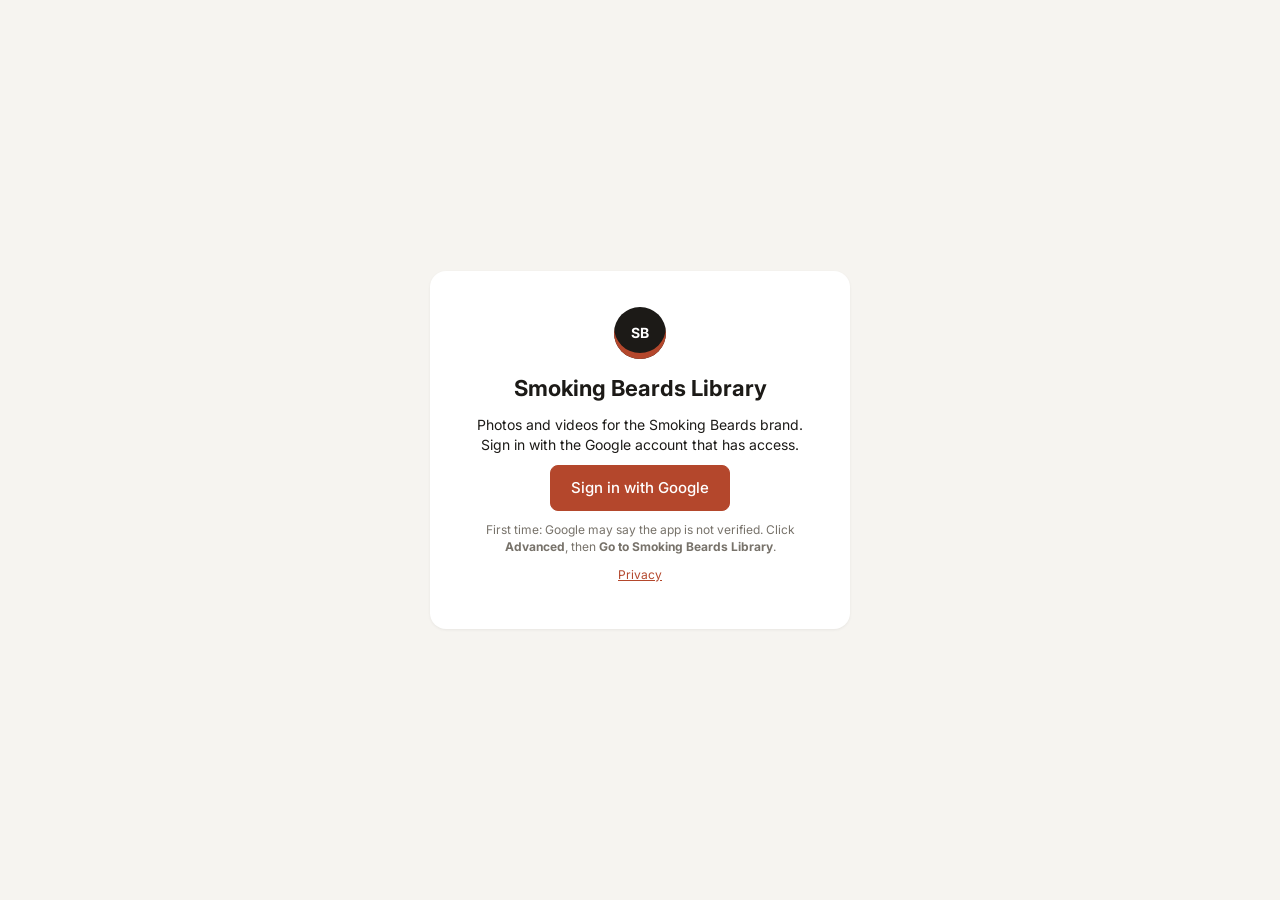
<file: index.html>
<!doctype html>
<html lang="en">
<head>
<meta charset="utf-8">
<meta name="viewport" content="width=device-width, initial-scale=1, viewport-fit=cover">
<title>Smoking Beards Library</title>
<link rel="preconnect" href="https://fonts.googleapis.com">
<link rel="preconnect" href="https://fonts.gstatic.com" crossorigin>
<link href="https://fonts.googleapis.com/css2?family=Inter:wght@400;500;600;700&display=swap" rel="stylesheet">
<link rel="stylesheet" href="css/app.css">
<script src="https://accounts.google.com/gsi/client" async defer></script>
<script type="module" src="js/app.js"></script>
</head>
<body>

<!-- Sign-in screen -->
<section id="signin" class="signin">
  <div class="signin-card">
    <div class="brand-mark">SB</div>
    <h1>Smoking Beards Library</h1>
    <p>Photos and videos for the Smoking Beards brand. Sign in with the Google account that has access.</p>
    <button id="signin-btn" class="btn primary big">Sign in with Google</button>
    <p id="signin-msg" class="muted small"></p>
    <p class="muted small">First time: Google may say the app is not verified. Click <b>Advanced</b>, then <b>Go to Smoking Beards Library</b>.</p>
    <p class="small"><a href="privacy.html">Privacy</a></p>
  </div>
</section>

<!-- Main app -->
<div id="app" class="app" hidden>
  <aside id="sidebar" class="sidebar">
    <div class="side-head">
      <div class="brand-mark sm">SB</div>
      <div class="side-title">Library</div>
      <button class="icon-btn only-mobile" data-act="close-sidebar" aria-label="Close">&times;</button>
    </div>
    <nav id="views" class="side-section"></nav>
    <div class="side-section">
      <div class="side-label">Folders</div>
      <div id="tree" class="tree"></div>
    </div>
    <div id="facets" class="side-section"></div>
    <div class="side-foot">
      <div id="who" class="muted small"></div>
      <button class="link" data-act="signout">Sign out</button>
    </div>
  </aside>

  <main class="main">
    <header class="topbar">
      <button class="icon-btn only-mobile" data-act="open-sidebar" aria-label="Browse">&#9776;</button>
      <div class="search">
        <div id="chips" class="chips"></div>
        <input id="q" type="search" autocomplete="off" placeholder="Search tags, events, formats. Try: Fred + Ribeye + vertical" aria-label="Search">
        <div id="suggest" class="suggest" hidden></div>
      </div>
      <div class="admin-only top-actions">
        <button class="btn" data-act="new-folder">New folder</button>
        <button class="btn primary" data-act="upload">Upload</button>
        <button class="btn" data-act="access">Access</button>
      </div>
    </header>

    <div class="subbar">
      <div class="subbar-left"><div id="crumbs" class="crumbs"></div><div id="era" class="era" hidden></div></div>
      <div class="subbar-right">
        <span id="count" class="muted small"></span>
        <button class="link small" data-act="select-all">Select all</button>
        <select id="groupby" aria-label="Group by">
          <option value="none">No grouping</option>
          <option value="action">Group by action</option>
          <option value="content">Group by content</option>
          <option value="type">Group by content type</option>
          <option value="event">Group by event</option>
          <option value="shape">Group by format</option>
        </select>
        <select id="sort" aria-label="Sort">
          <option value="new">Newest first</option>
          <option value="old">Oldest first</option>
          <option value="name">Name</option>
          <option value="long">Longest videos</option>
        </select>
      </div>
    </div>

    <div id="status" class="status" hidden></div>
    <div id="grid" class="grid"></div>
    <div id="more" class="more"></div>
  </main>
</div>

<!-- Bulk action bar -->
<div id="bulk" class="bulk" hidden>
  <span id="bulk-count"></span>
  <button class="btn ghost-dark" data-act="download">Download</button>
  <span class="admin-only bulk-admin">
    <button class="btn ghost-dark" data-act="bulk-tag" title="T">Add tag</button>
    <button class="btn ghost-dark" data-act="bulk-untag">Remove tag</button>
    <button class="btn ghost-dark" data-act="bulk-confirm" title="C">Confirm AI</button>
    <span class="pkg-set">
      <span class="muted-dark small">Packaging</span>
      <button class="btn ghost-dark" data-act="pkg" data-pkg="new" title="1">New</button>
      <button class="btn ghost-dark" data-act="pkg" data-pkg="old" title="2">Old</button>
      <button class="btn ghost-dark" data-act="pkg" data-pkg="none" title="3">None</button>
    </span>
  </span>
  <button class="icon-btn dark" data-act="clear-selection" aria-label="Clear selection">&times;</button>
</div>

<!-- Detail view -->
<div id="detail" class="overlay" hidden>
  <div class="detail">
    <div class="detail-media" id="detail-media"></div>
    <div class="detail-info" id="detail-info"></div>
    <button class="icon-btn detail-close" data-act="close-detail" aria-label="Close">&times;</button>
    <button class="nav-btn prev" data-act="prev" aria-label="Previous">&#8249;</button>
    <button class="nav-btn next" data-act="next" aria-label="Next">&#8250;</button>
  </div>
</div>

<!-- Generic dialog (upload, access, tag picker) -->
<div id="dialog" class="overlay" hidden><div class="dialog" id="dialog-body"></div></div>

<div id="toast" class="toast" hidden></div>
</body>
</html>
</file>
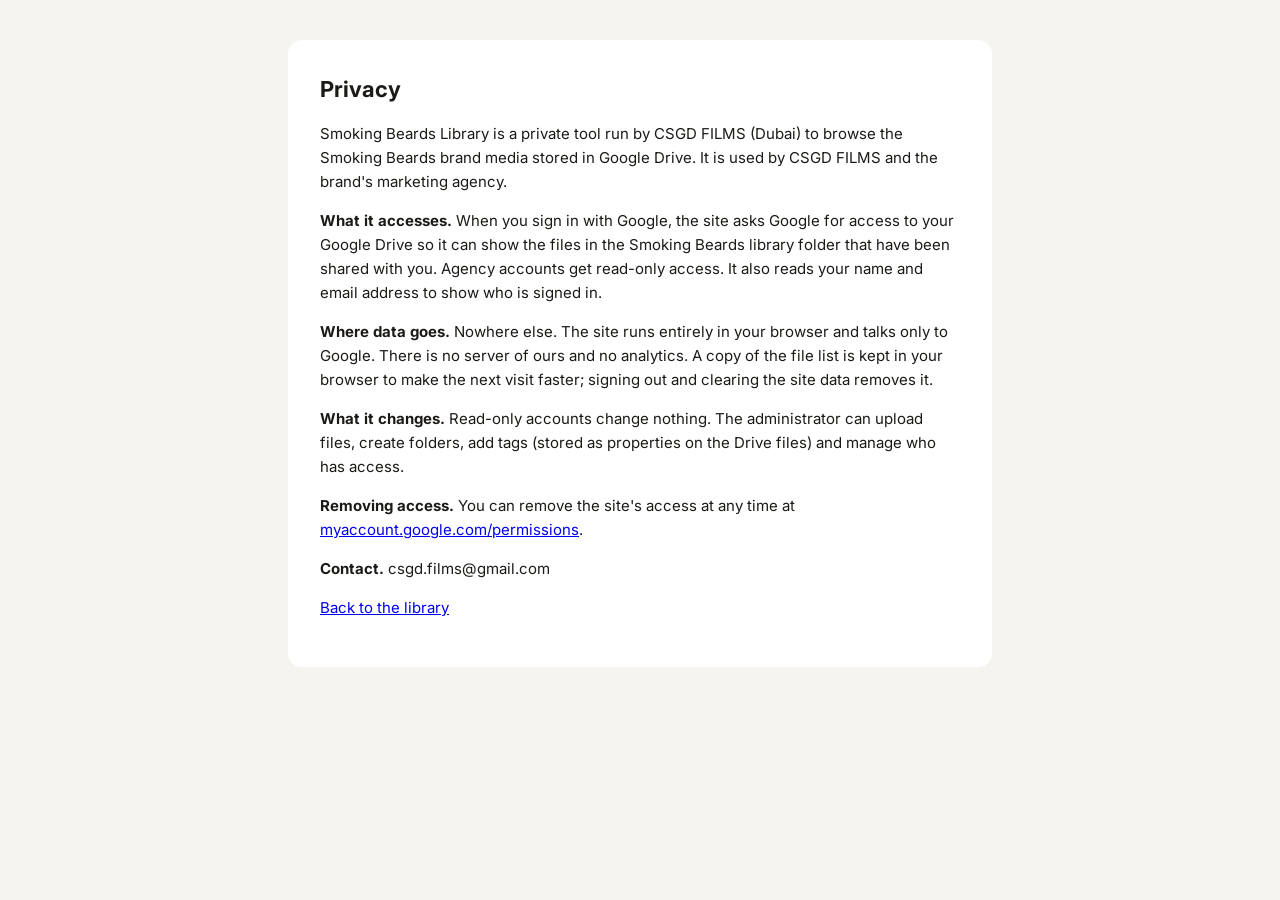
<file: privacy.html>
<!doctype html>
<html lang="en">
<head>
<meta charset="utf-8">
<meta name="viewport" content="width=device-width, initial-scale=1">
<title>Privacy, Smoking Beards Library</title>
<link href="https://fonts.googleapis.com/css2?family=Inter:wght@400;600&display=swap" rel="stylesheet">
<style>
  body { font: 15px/1.6 Inter, system-ui, sans-serif; color: #1c1a17; background: #f6f4f0; margin: 0; padding: 40px 20px; }
  main { max-width: 640px; margin: 0 auto; background: #fff; padding: 32px; border-radius: 14px; }
  h1 { font-size: 22px; margin-top: 0; }
</style>
</head>
<body>
<main>
<h1>Privacy</h1>
<p>Smoking Beards Library is a private tool run by CSGD FILMS (Dubai) to browse the Smoking Beards brand media stored in Google Drive. It is used by CSGD FILMS and the brand's marketing agency.</p>
<p><b>What it accesses.</b> When you sign in with Google, the site asks Google for access to your Google Drive so it can show the files in the Smoking Beards library folder that have been shared with you. Agency accounts get read-only access. It also reads your name and email address to show who is signed in.</p>
<p><b>Where data goes.</b> Nowhere else. The site runs entirely in your browser and talks only to Google. There is no server of ours and no analytics. A copy of the file list is kept in your browser to make the next visit faster; signing out and clearing the site data removes it.</p>
<p><b>What it changes.</b> Read-only accounts change nothing. The administrator can upload files, create folders, add tags (stored as properties on the Drive files) and manage who has access.</p>
<p><b>Removing access.</b> You can remove the site's access at any time at <a href="https://myaccount.google.com/permissions">myaccount.google.com/permissions</a>.</p>
<p><b>Contact.</b> csgd.films@gmail.com</p>
<p><a href="./">Back to the library</a></p>
</main>
</body>
</html>
</file>
<file: css/app.css>
/* Smoking Beards Library. Colours echo the new packaging: black label, terracotta band, gold. */
:root {
  --bg: #f6f4f0;
  --panel: #ffffff;
  --ink: #1c1a17;
  --muted: #77726a;
  --line: #e6e1d8;
  --accent: #b4472c;       /* terracotta band */
  --accent-ink: #ffffff;
  --gold: #b8913a;
  --old: #c62828;          /* old packaging flag */
  --check: #b7791f;        /* packaging not confirmed */
  --dark: #1c1a17;
  --radius: 10px;
  --side: 268px;
  color-scheme: light;
}
* { box-sizing: border-box; }
html, body { height: 100%; }
body { margin: 0; font: 14px/1.45 Inter, system-ui, -apple-system, sans-serif; color: var(--ink); background: var(--bg); }
button, input, select { font: inherit; color: inherit; }
[hidden] { display: none !important; }
a { color: var(--accent); }
.muted { color: var(--muted); } .small { font-size: 12px; }
.only-mobile { display: none; }
body:not(.admin) .admin-only { display: none !important; }

/* buttons */
.btn { border: 1px solid var(--line); background: var(--panel); padding: 7px 13px; border-radius: 8px; cursor: pointer; font-weight: 500; white-space: nowrap; }
.btn:hover { border-color: #cfc8bb; }
.btn.primary { background: var(--accent); border-color: var(--accent); color: var(--accent-ink); }
.btn.primary:hover { filter: brightness(1.06); }
.btn.big { padding: 11px 20px; font-size: 15px; }
.btn.danger { color: var(--old); }
.btn.ghost-dark { background: transparent; border-color: #4a4640; color: #fff; }
.btn.ghost-dark:hover { background: #2e2b27; }
.btn.on { background: var(--ink); color: #fff; border-color: var(--ink); }
.icon-btn { border: 0; background: transparent; font-size: 22px; line-height: 1; width: 34px; height: 34px; border-radius: 8px; cursor: pointer; }
.icon-btn:hover { background: #0000000d; }
.icon-btn.dark { color: #fff; } .icon-btn.dark:hover { background: #ffffff1a; }
.link { border: 0; background: none; color: var(--accent); cursor: pointer; padding: 0; }

/* sign in */
.signin { min-height: 100%; display: grid; place-items: center; padding: 24px; }
.signin-card { background: var(--panel); border-radius: 16px; padding: 36px; max-width: 420px; text-align: center; box-shadow: 0 1px 3px #0000000f; }
.signin-card h1 { font-size: 22px; margin: 14px 0 6px; }
.signin-card p { margin: 10px 0; }
.brand-mark { width: 52px; height: 52px; border-radius: 50%; background: var(--dark); color: #fff; display: inline-grid; place-items: center; font-weight: 700; letter-spacing: .5px; box-shadow: inset 0 -6px 0 var(--accent); }
.brand-mark.sm { width: 30px; height: 30px; font-size: 11px; box-shadow: inset 0 -4px 0 var(--accent); }

/* layout */
.app { display: flex; height: 100%; }
.sidebar { width: var(--side); flex: none; background: var(--panel); border-right: 1px solid var(--line); display: flex; flex-direction: column; overflow-y: auto; }
.main { flex: 1; min-width: 0; display: flex; flex-direction: column; overflow-y: auto; }
.side-head { display: flex; align-items: center; gap: 10px; padding: 16px 16px 8px; }
.side-title { font-weight: 600; flex: 1; }
.side-section { padding: 8px 10px; }
.side-label { font-size: 11px; font-weight: 600; text-transform: uppercase; letter-spacing: .06em; color: var(--muted); padding: 8px 8px 4px; display: flex; justify-content: space-between; cursor: default; }
.side-foot { margin-top: auto; padding: 14px 18px; border-top: 1px solid var(--line); display: flex; justify-content: space-between; gap: 8px; align-items: center; }
.nav-item { display: flex; align-items: center; gap: 8px; width: 100%; border: 0; background: none; text-align: left; padding: 6px 8px; border-radius: 7px; cursor: pointer; }
.nav-item:hover { background: #0000000a; }
.nav-item.active { background: #b4472c14; color: var(--accent); font-weight: 600; }
.nav-item .n { margin-left: auto; color: var(--muted); font-size: 12px; font-weight: 400; }
.dot { width: 8px; height: 8px; border-radius: 50%; flex: none; }
.tree .nav-item { padding-left: calc(8px + var(--depth, 0) * 14px); }
.tree .tw { width: 14px; flex: none; color: var(--muted); font-size: 10px; text-align: center; }
details.group > summary { list-style: none; }
details.group > summary::-webkit-details-marker { display: none; }
details.group > summary::after { content: '+'; }
details.group[open] > summary::after { content: '\2212'; }

/* top bar and search */
.topbar { position: sticky; top: env(safe-area-inset-top, 0px); z-index: 5; display: flex; gap: 10px; align-items: center; padding: 12px 20px; background: var(--bg); }
.search { position: relative; flex: 1; display: flex; flex-wrap: wrap; align-items: center; gap: 6px; background: var(--panel); border: 1px solid var(--line); border-radius: 10px; padding: 6px 10px; min-height: 42px; }
.search:focus-within { border-color: var(--accent); }
.search input { flex: 1; min-width: 160px; border: 0; outline: 0; background: none; padding: 4px 2px; }
.chips { display: contents; }
.chip { display: inline-flex; align-items: center; gap: 4px; background: #efe9df; border-radius: 999px; padding: 3px 4px 3px 10px; font-size: 13px; }
.chip button { border: 0; background: none; cursor: pointer; font-size: 15px; line-height: 1; padding: 0 4px; color: var(--muted); }
.chip .k { color: var(--muted); }
.suggest { position: absolute; top: calc(100% + 4px); left: 0; right: 0; background: var(--panel); border: 1px solid var(--line); border-radius: 10px; box-shadow: 0 8px 24px #0000001a; padding: 4px; z-index: 20; max-height: 320px; overflow-y: auto; }
.suggest button { display: flex; width: 100%; gap: 8px; border: 0; background: none; padding: 7px 10px; border-radius: 7px; text-align: left; cursor: pointer; }
.suggest button.hi, .suggest button:hover { background: #b4472c12; }
.suggest .k { margin-left: auto; color: var(--muted); font-size: 12px; }
.top-actions { display: flex; gap: 8px; }
.subbar { display: flex; flex-wrap: wrap; align-items: center; justify-content: space-between; gap: 8px; padding: 0 20px 10px; }
.subbar-right { display: flex; align-items: center; gap: 12px; }
.subbar select { border: 1px solid var(--line); background: var(--panel); border-radius: 8px; padding: 5px 8px; }
.crumbs { display: flex; flex-wrap: wrap; gap: 4px; align-items: center; font-weight: 600; }
.crumbs button { border: 0; background: none; cursor: pointer; padding: 2px 4px; border-radius: 5px; font-weight: 600; }
.crumbs button:hover { background: #0000000a; }
.crumbs .sep { color: var(--muted); }
.status { margin: 0 20px 12px; padding: 10px 14px; border-radius: 10px; background: #fff7e6; border: 1px solid #f1dfb6; }

/* grid */
.grid { display: grid; grid-template-columns: repeat(auto-fill, minmax(190px, 1fr)); gap: 14px; padding: 0 20px 20px; }
.card { position: relative; cursor: pointer; border-radius: var(--radius); background: var(--panel); outline: 2px solid transparent; transition: outline-color .1s; }
.card .thumb { position: relative; aspect-ratio: 1; border-radius: var(--radius) var(--radius) 0 0; background: #e9e4da center/cover no-repeat; overflow: hidden; }
.card .thumb img { width: 100%; height: 100%; object-fit: cover; display: block; }
.card .thumb.contain img { object-fit: contain; background: #1c1a17; }
.card .meta { padding: 8px 10px 10px; min-width: 0; }
.card .name { font-size: 13px; font-weight: 500; white-space: nowrap; overflow: hidden; text-overflow: ellipsis; }
.card .sub { font-size: 12px; color: var(--muted); white-space: nowrap; overflow: hidden; text-overflow: ellipsis; }
.card.sel { outline-color: var(--accent); }
.card .tick { position: absolute; top: 8px; left: 8px; width: 22px; height: 22px; border-radius: 6px; border: 2px solid #fff; background: #0000004d; display: grid; place-items: center; color: #fff; font-size: 13px; opacity: 0; transition: opacity .1s; z-index: 2; }
.card:hover .tick, .card.sel .tick, .selecting .card .tick { opacity: 1; }
.card.sel .tick { background: var(--accent); border-color: var(--accent); }
.badge { position: absolute; font-size: 11px; font-weight: 600; padding: 2px 7px; border-radius: 6px; background: #000000a6; color: #fff; }
.badge.dur { right: 8px; bottom: 8px; }
.badge.pkg { left: 8px; bottom: 8px; }
.badge.old { background: var(--old); }
.badge.check { background: var(--check); }
.badge.dnu { right: 8px; top: 8px; background: #3a3631; }
.badge.ai { right: 8px; top: 8px; background: #ffffffd9; color: var(--ink); }
.card.is-old { box-shadow: inset 0 0 0 2px var(--old); }
.card .ph { display: grid; place-items: center; height: 100%; color: var(--muted); font-weight: 600; }
.more { padding: 0 20px 90px; text-align: center; color: var(--muted); }
.empty { grid-column: 1 / -1; text-align: center; padding: 60px 20px; color: var(--muted); }

/* bulk bar */
.bulk { position: fixed; left: 50%; transform: translateX(-50%); bottom: calc(18px + env(safe-area-inset-bottom, 0px)); z-index: 30; display: flex; align-items: center; flex-wrap: wrap; justify-content: center; gap: 8px; background: var(--dark); color: #fff; padding: 8px 10px 8px 16px; border-radius: 14px; box-shadow: 0 10px 30px #00000040; max-width: calc(100vw - 32px); }
.bulk-admin, .pkg-set { display: inline-flex; gap: 6px; align-items: center; flex-wrap: wrap; }
.muted-dark { color: #aaa49a; }

/* overlays */
.overlay { position: fixed; inset: 0; z-index: 40; background: #1c1a17cc; display: grid; place-items: center; padding: 20px; }
.detail { position: relative; display: grid; grid-template-columns: 1fr 340px; width: min(1280px, 100%); height: min(820px, 100%); background: var(--panel); border-radius: 14px; overflow: hidden; }
.detail-media { background: #111; display: grid; place-items: center; min-height: 0; }
.detail-media img { max-width: 100%; max-height: 100%; object-fit: contain; }
.detail-media iframe { width: 100%; height: 100%; border: 0; }
.detail-info { overflow-y: auto; padding: 22px 20px; border-left: 1px solid var(--line); }
.detail-info h2 { font-size: 16px; margin: 0 34px 4px 0; word-break: break-word; }
.detail-close { position: absolute; top: 10px; right: 10px; background: var(--panel); }
.nav-btn { position: absolute; top: 50%; transform: translateY(-50%); width: 40px; height: 40px; border-radius: 50%; border: 0; background: #ffffffd9; font-size: 26px; line-height: 1; cursor: pointer; }
.nav-btn.prev { left: 12px; } .nav-btn.next { right: 352px; }
.banner { border-radius: 10px; padding: 10px 12px; margin: 12px 0; font-size: 13px; }
.banner.old { background: #fdecea; color: #8e1b1b; border: 1px solid #f5c2bd; }
.banner.check { background: #fff4e0; color: #7a4f0d; border: 1px solid #f1d7a6; }
.banner.dnu { background: #eeebe6; color: #3a3631; border: 1px solid #ddd6cb; }
.banner b { display: block; margin-bottom: 2px; }
.info { display: grid; grid-template-columns: auto 1fr; gap: 6px 14px; margin: 14px 0; font-size: 13px; }
.info dt { color: var(--muted); } .info dd { margin: 0; word-break: break-word; }
.info dd > .link { padding: 0; }
.info dd .seg button { padding: 4px 12px; }
.tag-group { margin: 12px 0; }
.tag-group .side-label { padding: 0 0 6px; }
.tags { display: flex; flex-wrap: wrap; gap: 6px; }
.tag { display: inline-flex; align-items: center; gap: 4px; border-radius: 999px; padding: 3px 10px; background: #efe9df; font-size: 13px; }
.tag.ai { background: transparent; border: 1px dashed #b7ae9f; }
.tag.ai::before { content: 'AI'; font-size: 10px; font-weight: 700; color: var(--muted); }
.tag button { border: 0; background: none; cursor: pointer; padding: 0 2px; color: var(--muted); font-size: 14px; line-height: 1; }
.tag button.ok { color: #2e7d32; }
.seg { display: inline-flex; border: 1px solid var(--line); border-radius: 8px; overflow: hidden; flex-wrap: wrap; }
.seg button { border: 0; background: var(--panel); padding: 6px 10px; cursor: pointer; border-right: 1px solid var(--line); }
.seg button:last-child { border-right: 0; }
.seg button.on { background: var(--ink); color: #fff; }
.seg button.on.old { background: var(--old); }
.row { display: flex; gap: 8px; flex-wrap: wrap; align-items: center; margin: 10px 0; }
.input { border: 1px solid var(--line); border-radius: 8px; padding: 8px 10px; background: var(--panel); width: 100%; }
.input:focus { outline: 0; border-color: var(--accent); }

.dialog { background: var(--panel); border-radius: 14px; width: min(640px, 100%); max-height: 100%; overflow-y: auto; padding: 22px; position: relative; }
.dialog h2 { margin: 0 0 6px; font-size: 18px; }
.dialog .close { position: absolute; top: 12px; right: 12px; }
.drop { border: 2px dashed #d6cfc2; border-radius: 12px; padding: 28px; text-align: center; margin: 14px 0; cursor: pointer; }
.drop.over { border-color: var(--accent); background: #b4472c0d; }
.up-row { display: grid; grid-template-columns: 1fr auto; gap: 4px 10px; padding: 10px 0; border-top: 1px solid var(--line); font-size: 13px; }
.bar { grid-column: 1 / -1; height: 6px; background: #eee8de; border-radius: 3px; overflow: hidden; }
.bar i { display: block; height: 100%; background: var(--accent); width: 0; transition: width .3s; }
.person { display: flex; align-items: center; gap: 10px; padding: 8px 0; border-top: 1px solid var(--line); }
.person .who { flex: 1; min-width: 0; word-break: break-word; }
.picker-list { max-height: 240px; overflow-y: auto; margin-top: 6px; }

.toast { position: fixed; left: 50%; transform: translateX(-50%); top: calc(16px + env(safe-area-inset-top, 0px)); z-index: 60; background: var(--dark); color: #fff; padding: 10px 16px; border-radius: 10px; box-shadow: 0 8px 24px #00000033; max-width: calc(100vw - 32px); }
.toast button { margin-left: 10px; }

/* phones and small tablets */
@media (max-width: 860px) {
  .only-mobile { display: inline-block; }
  .sidebar { position: fixed; inset: 0 auto 0 0; z-index: 35; width: min(320px, 86vw); transform: translateX(-100%); transition: transform .2s; box-shadow: 0 0 40px #0004; padding-top: env(safe-area-inset-top, 0px); }
  .sidebar.open { transform: none; }
  .topbar { padding: 10px 12px; flex-wrap: wrap; }
  .top-actions { order: 3; width: 100%; }
  .top-actions .btn { flex: 1; }
  .subbar, .grid { padding-left: 12px; padding-right: 12px; }
  .grid { grid-template-columns: repeat(2, 1fr); gap: 10px; }
  .overlay { padding: 0; }
  .detail { grid-template-columns: 1fr; grid-template-rows: 45vh 1fr; height: 100%; border-radius: 0; }
  .detail-info { border-left: 0; }
  .nav-btn { top: 22vh; } .nav-btn.next { right: 12px; }
  .bulk { left: 12px; right: 12px; transform: none; justify-content: flex-start; }
  .dialog { border-radius: 0; height: 100%; }
}

/* NOT chips, group-by sections, shoot packaging */
.chip [data-act="negate"] { cursor: pointer; }
.chip.neg { background: #f6dcd6; }
.chip .not { color: var(--old); font-size: 11px; letter-spacing: .04em; }
.sec-head { grid-column: 1 / -1; display: flex; align-items: center; justify-content: space-between; gap: 10px; padding: 14px 2px 2px; border-bottom: 1px solid var(--line); }
.sec-toggle { border: 0; background: none; font-weight: 600; font-size: 15px; cursor: pointer; padding: 4px 0; }
.sec-actions { display: flex; gap: 14px; }
.sec-more { grid-column: 1 / -1; text-align: center; }
.subbar-left { display: flex; flex-wrap: wrap; align-items: center; gap: 6px 16px; }
.era { display: flex; align-items: center; gap: 8px; flex-wrap: wrap; }
.era .seg button { padding: 3px 10px; font-size: 12px; }
.era-old { color: var(--old); }
/* transparent PNGs (bottle renders) need a light backdrop to be visible */
.detail-media img { background: repeating-conic-gradient(#d9d4cb 0% 25%, #f2efe9 0% 50%) 50% / 24px 24px; }
</file>
